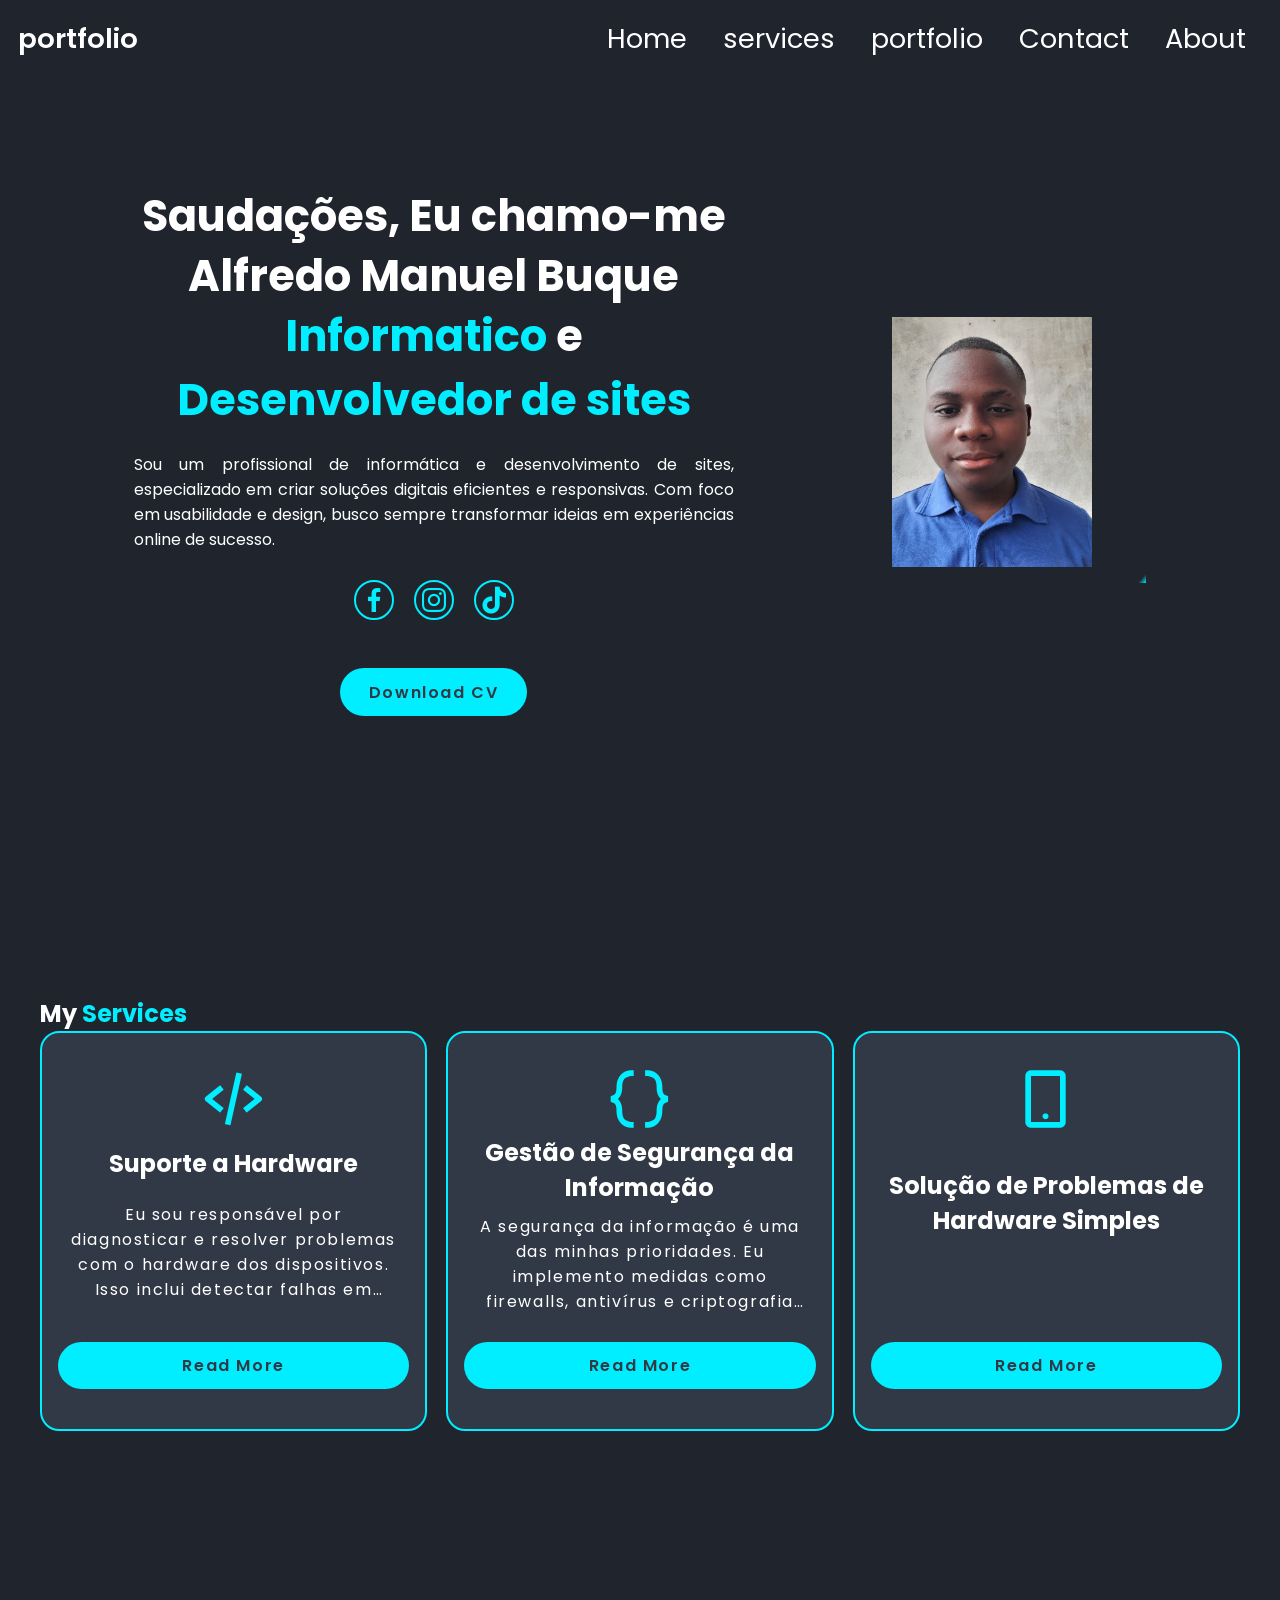
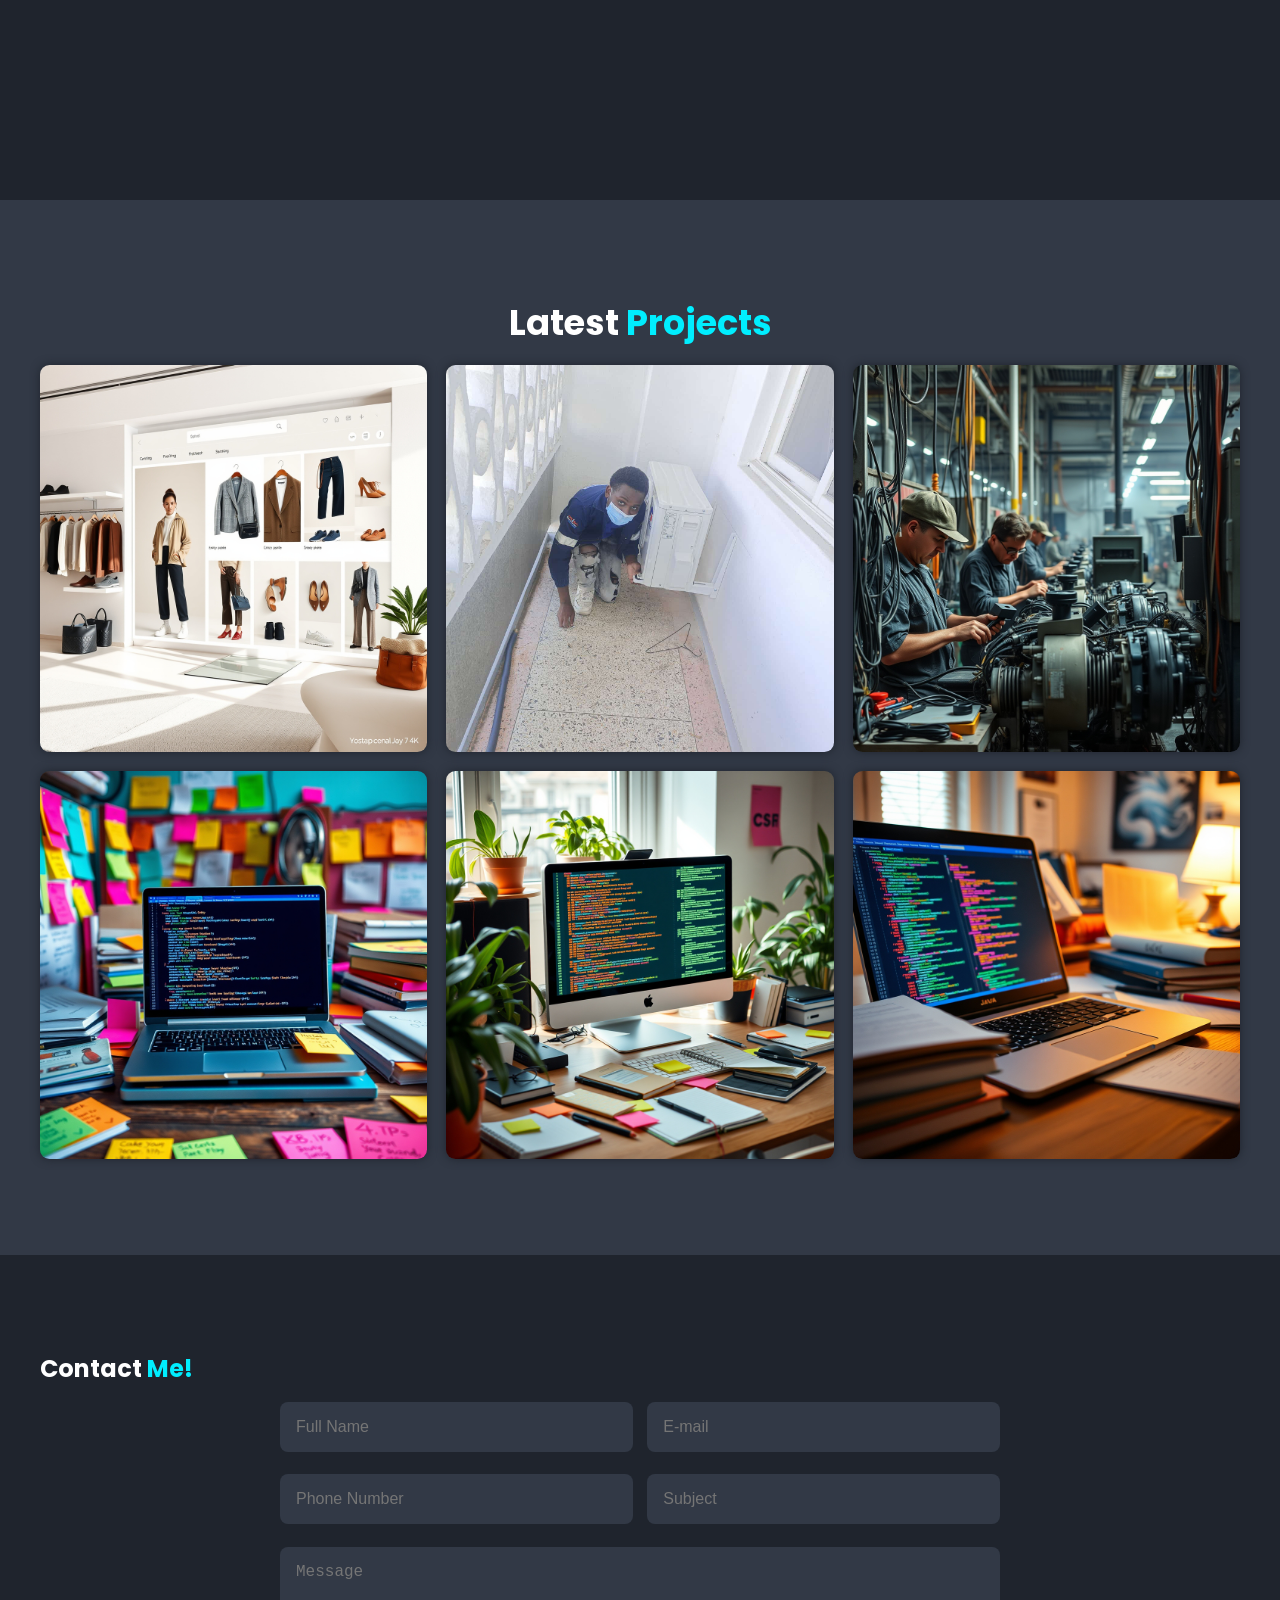
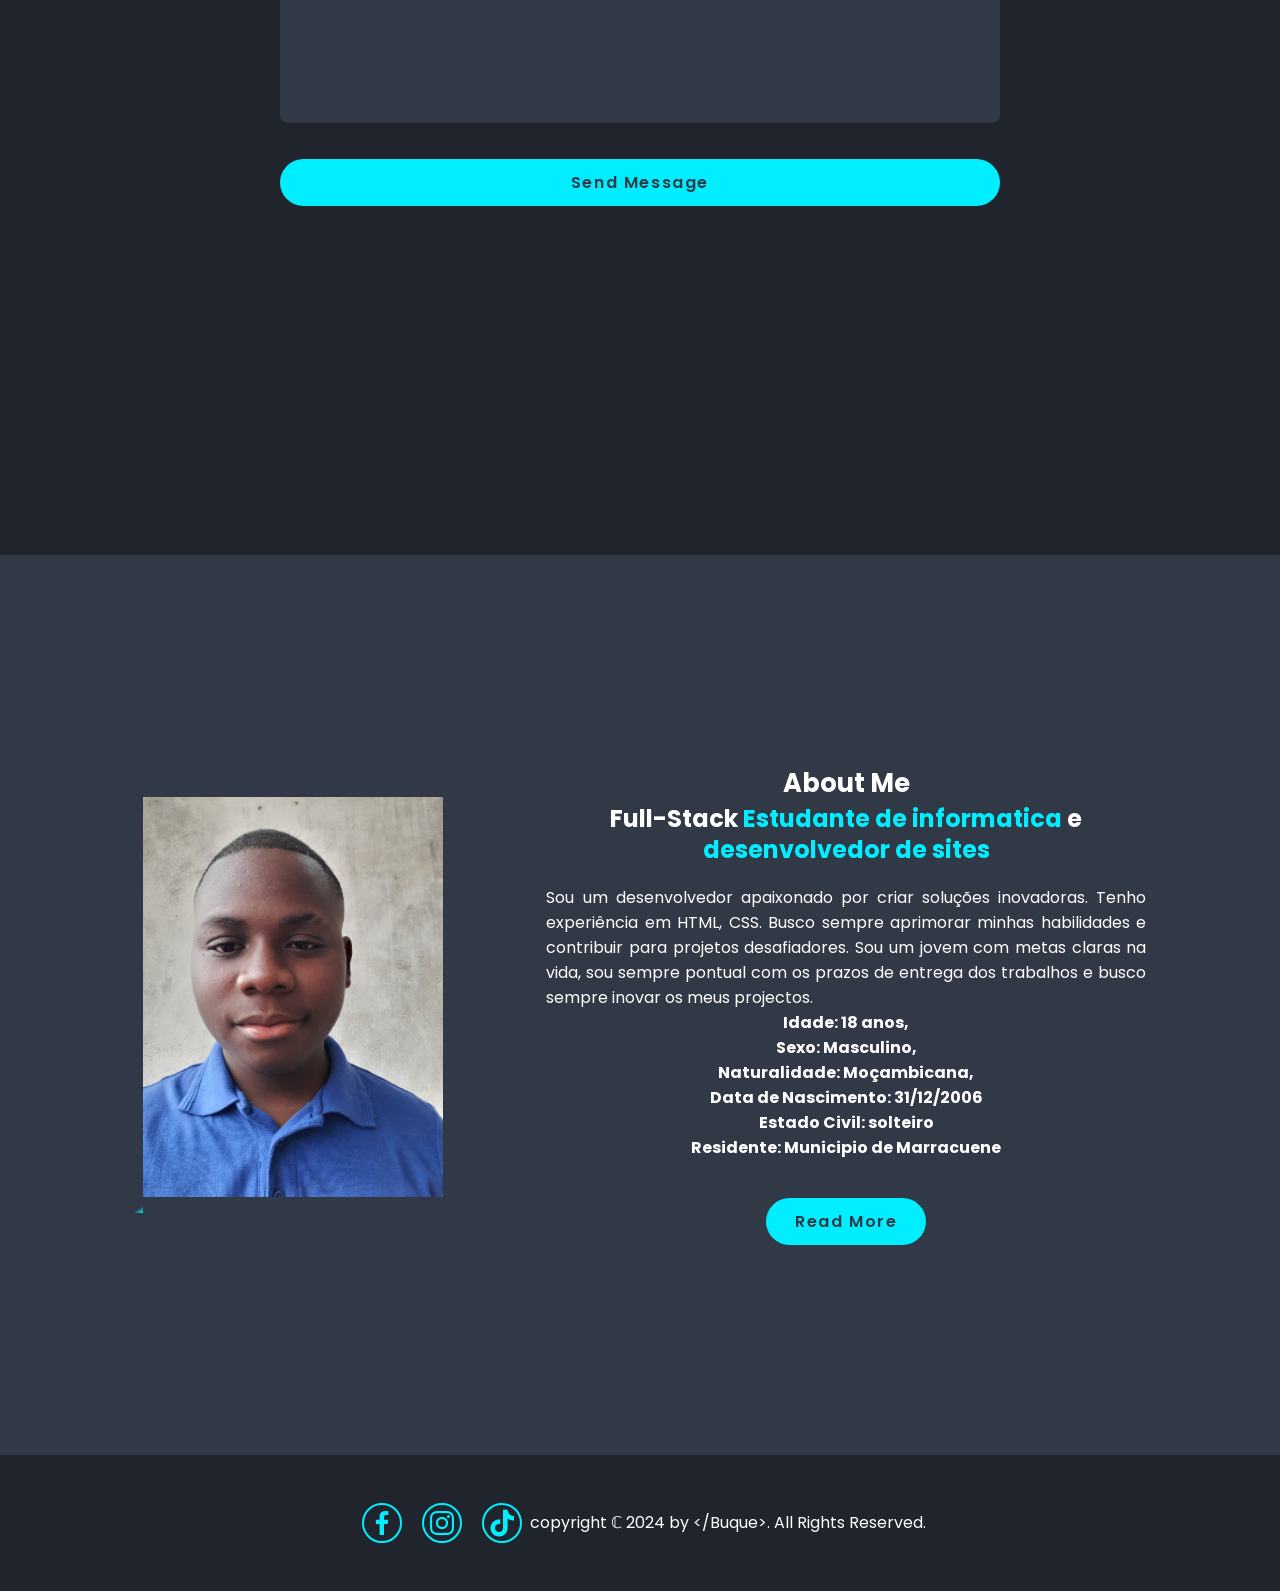
<file: index.html>
<!DOCTYPE html>
<html lang="en">
<head>
    <meta charset="UTF-8">
    <meta name="viewport" content="width=device-width, initial-scale=1.0">
    <title>portfolio do Enginheiro Alfredo Manuel Buque</title>
    <link rel="shortcut icon" href="#" type="image/x-icon">
    <!--box icons -->
    <link href='https://unpkg.com/boxicons@2.1.4/css/boxicons.min.css' rel='stylesheet'>
    <!--custom css
    -->
    <link rel="stylesheet" href="css/style.css">
</head>

<body>
    <header>
        <a href="#" class="logo">portfolio</a>
        
        <div class="nav">
          <a href="#home">Home</a>
          <a href="#services">services</a>
          <a href="#portfolio">portfolio</a>
          <a href="#contact">Contact</a>
          <a href="#about">About</a>
        </div>

        <div class="nav-responsive">
            <a href="#home">Home</a>
            <a href="#services">services</a>
            <a href="#portfolio">portfolio</a>
            <a href="#contact">Contact</a>
            <a href="#about">About</a>
          </div>
        
        <div class="menu-hamburguer">
            <div class="bar1"></div>
            <div class="bar2"></div>
            <div class="bar3"></div>

        </div>
    </header>
          <!-- home section -->
          <section class="home" id="home">
        <div class="home-content">
            <h3>Saudações, Eu chamo-me</h3>
            <h1>Alfredo Manuel Buque</h1>
            <h3> <span> Informatico</span> e <span> Desenvolvedor de sites</span> </h3>

            <p>
                Sou um profissional de informática e desenvolvimento de sites, especializado em criar soluções digitais eficientes e responsivas. Com foco em usabilidade e design, busco sempre transformar ideias em experiências online de sucesso.
            </p>

            <div class="social-media">
                <a href="https://www.facebook.com/eng.alfredo.buque"><i class='bx bxl-facebook'></i></a>
                <a href="https://www.instagram.com/fred.buque/profilecard/?igsh=MTF1cjlnM3J0djdwdA=="><i class='bx bxl-instagram'></i></i></a>
                <a href="https://www.tiktok.com/@fred.buque7?_t=8s83TVcKw6A&_r=1"></i><i class='bx bxl-tiktok'></i></a>
            </div>

            <div>
                
                <a href="portfolio/Minimalist Professional CV Resume_20240411_113537_0000.pdf" class="btn">Download CV</a>
            </div>
        </div>

        <div class="home-img">
            <img src="20230816_165242.jpg" alt="profile picture">
        </div>
        </section>
    
          <!-- /home section -->

<!-- service section -->
<section class="services" id="services">
    <h2>My <span>Services</span> </h2>

    <div class="services-container">
        <div class="services-box">
            <i class='bx bx-code-alt'></i>
            <h3>Suporte a Hardware</h3>

            <p>
                Eu sou responsável por diagnosticar e resolver problemas com o hardware dos dispositivos. Isso inclui detectar falhas em componentes físicos como discos rígidos, memória RAM e placas-mãe, além de realizar reparos ou substituições de peças para garantir que os equipamentos funcionem corretamente.
            </p>
            <a href="#" class="btn">Read More</a>
        </div>

        <div class="services-box">
            <i class='bx bx-code-curly' ></i>
            <h3>Gestão de Segurança da Informação</h3>

            <p>
                A segurança da informação é uma das minhas prioridades. Eu implemento medidas como firewalls, antivírus e criptografia para proteger dados sensíveis e garantir que as redes e sistemas sejam seguros contra ameaças externas e internas. Isso ajuda a manter a integridade e confidencialidade das informações.
            </p>
            <a href="#" class="btn">Read More</a>
        </div>

        <div class="services-box">
            <i class='bx bx-mobile-alt'></i>
            <h3> Solução de Problemas de Hardware Simples</h3>

            <p>
                
            </p>
            <a href="#" class="btn">Read More</a>
        </div>
    </div>
</section>
<!-- /service section -->

<!--portfolio section-->
<section class="portfolio" id="portfolio">
    <h2>Latest <span>Projects</span></h2>

    <div class="portfolio-container">
        <div class="portfolio-box">
            <img src="profile.png/LuzIAImage-20241126-0000.jpg" alt="">
            
        <div class="portfolio-layer">
            <h4>Sites</h4>

            <p>
                No modulo de SCAPT, foi nos dada uma tarefa para fazer um exemplar de um site sobre um tema especifico. O meu site foi sobre uma loja online de vendas de roupas e Calçados.


            </p>

            <a href="#">
                <i class='bx bx-link-external'></i>
            </a>
        </div>
        </div>

        <div class="portfolio-box">
            <img src="profile.png/b8427bf7227649f8bbddf942f9bf5450.jpg" alt="">
            
        <div class="portfolio-layer">
            <h4>Electricidade de Refrigeração</h4>

            <p>
                Eu ja trabalhei na empresa do meu irmão, que é especializada em refrigeração, e realmente gostei muito. A experiência foi muito positiva, tanto pelo ambiente de trabalho agradável quanto pelos desafios que me permitiram aprender e crescer profissionalmente. Estou bastante satisfeito com a oportunidade de ter feito parte da equipe e contribuir para o sucesso da empresa.
            </p>

            <a href="#"><i class='bx bx-link-external'></i></a>
        </div>
        </div>

        <div class="portfolio-box">
            <img src="profile.png/LuzIAImage-20241126-0001.jpg" alt="">
            
        <div class="portfolio-layer">
            <h4>Electricidade Industrial</h4>

            <p>
                Trabalhei tambem na empresa do meu tio, que é especializada em eletricidade industrial, e gostei bastante da experiência. Tive a oportunidade de aprender e crescer, enfrentando desafios que me motivaram. O ambiente é era agradável, e estou grato por poder ter feito parte desse projeto e contribuir para o sucesso da empresa.
            </p>

            <a href="#"><i class='bx bx-link-external'></i></a>
        </div>
        </div>

        <div class="portfolio-box">
            <img src="profile.png/LuzIAImage-20241126-0002.jpg" alt="">
            
        <div class="portfolio-layer">
            <h4>programação em HTML</h4>

            <p>
                Aprendi HTML durante o ensino médio, quando decidi criar meu próprio site. Comecei com tutoriais gratuitos online e vídeos no YouTube, onde aprendi o básico sobre tags, estrutura de páginas e formatação de conteúdo. Com o tempo, pratiquei criando minhas próprias páginas e participei de fóruns para tirar dúvidas e compartilhar o que estava aprendendo, o que me motivou a aprofundar meus conhecimentos em desenvolvimento web.
            </p>

            <a href="#"><i class='bx bx-link-external'></i></a>
        </div>
        </div>

        <div class="portfolio-box">
            <img src="profile.png/LuzIAImage-20241126-0003.jpg" alt="">
            
        <div class="portfolio-layer">
            <h4>programação em css</h4>

            <p>
                Aprendi CSS depois de entender o básico de HTML. Comecei a estudar CSS por meio de tutoriais online e cursos gratuitos, onde aprendi a estilizar páginas, como alterar cores, fontes, e layout. Testei os conceitos criando e modificando designs em projetos próprios.
            </p>

            <a href="#"><i class='bx bx-link-external'></i></a>
        </div>
        </div>

        <div class="portfolio-box">
            <img src="profile.png/LuzIAImage-20241126-0004.jpg" alt="">
            
        <div class="portfolio-layer">
            <h4>programação em java</h4>

            <p>
            Eu estava aprendendo java e gostava da sua portabilidade.Tive dificuldades com frameworks como Spring,tratamento de exceções e programação funcional(streams e lambadas).fiquei animado para melhorar!
            </p>

            <a href="#"><i class='bx bx-link-external'></i></a>
        </div>
        </div>

    
    </div>
</section>
<!-- /portfolio section-->

<!-- contact section -->
<section class="contact" id="contact">
    <h2>Contact <span>Me!</span></h2>
    


    <form action="https://api.staticforms.xyz/submit">
        <div class="input-box">
            <input type="text" placeholder="Full Name">
            <input type="email" placeholder="E-mail">
        </div>

        <div class="input-box">
            <input type="number" placeholder="Phone Number">
            <input type="text" placeholder="Subject">
        </div>

        <textarea cols="30" rows="8" placeholder="Message"></textarea>

        <a href="#" class="btn">Send Message</a>
        <input type="hidden" name="accessKey" value="237af532-30a7-4793-b901-95ccd4601aac">
        <input type="hidden" name="redirectTo" value="file:///C:/Users/1234/Documents/New%20folder/Obrigado.html">
    </form>
</section>

<!-- / contact section -->

<!-- about section -->
<section class="about" id="about">
    <div class="about-img">
        <img src="20230816_165242.jpg" alt="About me">
    </div>

    <div class="about-content">
        <h3>About Me</h3>
        <h1>Full-Stack <span>Estudante de informatica</span> e <span>desenvolvedor de sites</span></h1>
        <p>Sou um desenvolvedor apaixonado por criar soluções inovadoras. Tenho experiência em HTML, CSS. Busco sempre aprimorar minhas habilidades e contribuir para projetos desafiadores.
            Sou um jovem com metas claras na vida, sou sempre pontual com os prazos de entrega dos trabalhos e busco sempre inovar os meus projectos.

           <h4> Idade: 18 anos,</h4>
           <h4>Sexo: Masculino,</h4>
            <h4>Naturalidade: Moçambicana,</h4>
             <h4>Data de Nascimento: 31/12/2006</h4>
            <h4>Estado Civil: solteiro</h4>
            <h4>Residente: Municipio de Marracuene</h4>
                

            </p>

        <a href="#" class="btn"> Read More</a>
    </div>
</section>
<!-- /about section -->

<footer>
    <div class="social-media">
        <a href="https://www.facebook.com/eng.alfredo.buque"><i class='bx bxl-facebook'></i></a>
        <a href="https://www.instagram.com/fred.buque/profilecard/?igsh=MTF1cjlnM3J0djdwdA=="><i class='bx bxl-instagram'></i></i></a>
        <a href="https://www.tiktok.com/@fred.buque7?_t=8s83TVcKw6A&_r=1"></i><i class='bx bxl-tiktok'></i></a>
    </div>

    <p>copyright &Copf; 2024 by &lt;/Buque&gt;. All Rights Reserved.</p>
    
    
</footer>
</body>

<script src="js/script.js"></script>
</html>
</file>
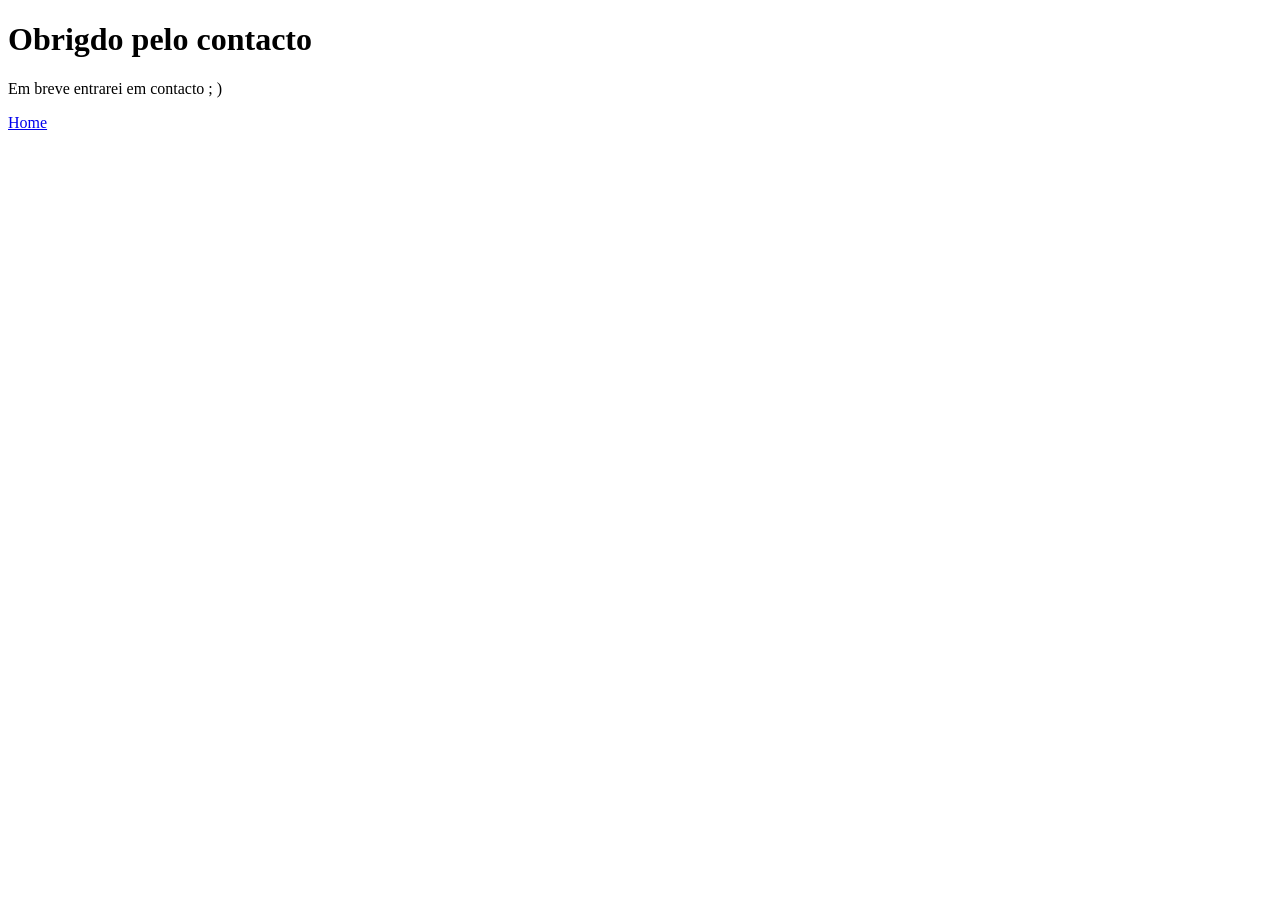
<file: profile.png/Obrigado.html>
<!DOCTYPE html>
<html lang="en">
<head>
    <meta charset="UTF-8">
    <meta name="viewport" content="width=device-width, initial-scale=1.0">
    <title>Document</title>
</head>
<body>
    <h1>Obrigdo pelo contacto</h1>
    <p>Em breve entrarei em contacto ; ) </p>
    <a href="index.html">Home</a>
</body>
</html>
</file>
<file: css/style.css>
/* imports the poppins font from google fonts */
@import url('https://fonts.googleapis.com/css2?family=Poppins:wght@300;400;500;600;700;800&display=swap');

:root{ 
    --main-color: #00eeff;
    --text-color:#ffffff;
    --bg-color-01:#1f242d;
--bg-color-02:#323946;
--color-00: #0000001;

/*Extra */
--color-01:#999999;
--color-02:#009539;
--color-03:#7950f2;
--color-04:#c00000;
--color-05:#232323;


}

*{
    margin: 0;
    padding: 0;
    box-sizing: border-box;
    text-decoration: none;
    border: none;
    outline: none;
    scroll-behavior: smooth;
}
html{
    font-family: 'poppins', sans-serif;
    font-size: 16px;   
}
body{
    background-color: var(--bg-color-01);
    color: var(--text-color)
}

header{
    position: fixed;
    top: 0;
    left: 0;
  width: 100%; 
  padding: 1.1rem;

    background-color: var(--bg-color-01color-01);
    display: flex;
    justify-content: space-between;
    align-items: center;
    z-index: 100;
}
.logo{
    font-size: 1.7rem;
    color: var(--text-color);
    font-weight: 600;
    cursor: default;
}

.nav-responsive{
    display: none;
    position: absolute;
    top: 100%;
    left:0;
    width: 100%;
    padding: 1rem;
    background-color: var(--bg-color-01);
}
.nav a, .nav-responsive a {
    font-size: 1.7rem;
    color: var(--text-color);
    padding: 0.5rem 1rem;
    transition: 0.4s;

    
    
}

.nav a:hover, .nav-responsive a:hover {
    color: var(--main-color);

}

section{
    min-height: 100vh;
    padding: 6rem 6rem 2rem;
}

span{
    color: var(--main-color);
}

.home, .about {
    display: flex;
    flex-direction: row;
    justify-content: space-evenly;
    align-items: center;
}

.home-img{
    border-right: solid 0.6rem var(--main-color);
    border-bottom: solid 0.6rem var(--main-color);
    border-image: linear-gradient(135deg, transparent 50%, var(--main-color))
}

.about-img{
    border-left: solid 0.6rem;
    border-bottom: solid 0.6rem;
    border-image: linear-gradient(135deg, transparent 50%, var(--main-color))
}

.home-img img{
width: 200px;
height: 250px;
}
.about-img img{
    width: 300px;
height: 400px;
}
.about{
    background-color: var(--bg-color-02);
}


.home-content, .about-content{
    width: 45%;
}

.home-content h1, .about-content h1{
    font-weight: 700;
    line-height: 1.3;
}
.home-content h3, .about-content h3{
    font-weight: 700;
    font-size: 1.6rem;
}


.home-content p, .about-content p {
    margin-top: 1.2rem;
    text-align: justify;
}

.service h2,
.portfolio h2,
.Contact h2 {
    font-size: 2.2rem;
    margin-bottom: 1rem;
    text-align: center;
}

.services-container{
    display: flex;
    flex-direction: row;
    justify-content: space-evenly;
}

.services-container .services-box {
padding: 2rem 1rem 2.5rem;
border-radius: 1.2rem;
text-align: center;
border: solid 0.15rem var(--bg-color-01);
background-color: var(--bg-color-02);
transition: 0.5s ease;
}

.services-box{
    display: flex;
    flex-direction: column;
    justify-content: space-between;
    min-height: 25rem;
    margin-bottom: 1rem;
}


.services-container .services-box{
    border-color: var(--main-color);
transition: scale(1.01);
}

.services-box i {
    font-size: 4.3rem;
    color: var(--main-color);
}

.services-box h3 {
    font-size: 1.5rem;
}

.services-box p{
    margin: 0.5rem;
    letter-spacing: 0.1rem;
    /* N lines ...*/
    display: -webkit-box;
    -webkit-line-clamp: 4;
    -webkit-box-orient: vertical;
    overflow: hidden;
    text-overflow: ellipsis;
}

.portfolio{
    background-color: var(--bg-color-02);
}

.portfolio-container{
    display: grid;
    gap: 1.2rem;
}

.portfolio-box{
    position: relative;
    border-radius: 0.6rem;
    box-shadow: 0 0 0.6rem var(--bg-color-01);
    overflow: hidden;
   display: flex;
}

.portfolio-box img{
    width: 100%;
    transition: 0.5s ease;
}

.portfolio-box img:hover{
    transform: scale(1.1);
}

.portfolio-box .portfolio-layer{
    position: absolute;
    bottom: 0;
    left: 0;
    width: 100%;
    height: 100%;
    background: linear-gradient(transparent,var(--main-color));
    display: flex;
    flex-direction: column;
    justify-content: center;
    align-items: center;
    text-align: center;
    padding: 0 4rem;
transform: translateY(30rem);
transition: 0.5s ease;
}

.portfolio-box:hover .portfolio-layer{
transform: translateY(0);
}

.portfolio-layer h4{
    font-size: 1.8rem;
}

.portfolio-layer p {
    margin: 0.2rem 0 0.5rem;
}




.portfolio-layer a {
    display: inline-flex;
    justify-content: center;
    align-items: center;
    width: 3rem;
    height: 3rem;
    background: var(--text-color);
    border-radius: 50%;

}

.portfolio-layer a i {
    font-size: 1.2rem;
    color: var(--bg-color-02)
}

form{
    max-width: 45rem;
    margin: 0.6rem auto;
    text-align: center;
    margin-bottom: 2rem;
    gap:10px;
display: flex;
flex-direction: column;

}

form .input-box {
    display: flex;
    justify-content: space-between;
    flex-wrap: wrap;

}
form.input-box{
    background-color: #1f242d;
} 

form .input-box input,
form textarea {
width: 100%;
padding: 1rem;
font-size: 1rem;
color: var(--text-color);
background-color: var(--bg-color-02);
border-radius: 0.5rem;
margin: 0.4rem 0;

}


form textarea{
    resize: none;
}

footer{
    display: flex;
    flex-direction: row;
    justify-content: center;
    align-items: center;
    padding: 1.2rem;
    background-color: var(--bg-color-01);
}

.social-media img {
    width: 3.5rem;
}

.social-media a {
    display: inline-flex;
    justify-content: center;
    align-items: center;
    width: 2.5rem;
    height: 2.5rem;
    background: transparent;
    border: solid 0.15rem var(--main-color);
    border-radius: 50%;
    font-size: 2rem;
    color: var(--main-color);
    margin: 1.8rem 0.5rem;
    transition: 0.5 ease;
}

.social-media a:hover{
    background-color: var(--main-color);
    color: var(--bg-color-02);
    box-shadow: 0 0 0.3rem var(--main-color);

}


/* ===== button ===== */
.btn {
     display: inline-block;
     padding: 0.7rem 1.8rem;
     background-color: var(--main-color);
     border-radius: 2rem;
     color: var(--bg-color-02);
     font-weight: 600;
     letter-spacing: 0.1rem;
     transition: 0.3s ease;
     margin-top: 1.2rem;
}

.btn:hover {
box-shadow: 0 0 0.3rem var(--main-color);
background-color: inherit;
color: var(--main-color);
cursor: pointer;
}
/* ===== button ===== */

/* ===== menu hamburguer */
.menu-hamburguer{
display: none; 
cursor: pointer;
}

.bar1, .bar2, .bar3{
    width: 2rem;
    height: 0.3rem;
    background-color: var(--text-color);
    margin: 0.4rem 0;
    transition: 0.3s ease;
}

.change .bar1 {
    transform: translate(0, 0.65rem) rotate(-45deg);

}

.change .bar2 {
    opacity: 0;

}

.change .bar3 {
    transform: translate(0, -0.65rem) rotate(45deg);

}


/* ===== menu hamburguer */


/* ===== media queries ===== */

/* Extra Small (xs): Smartphone (portrait) */
@media (min-width: 0px) {
.menu-hamburguer{
    display: block;
}

.nav{
    display: none;
}

.nav-responsive a {
    display: block;
    font-size: 1.2rem;
    margin: 0.5rem 0;
}

section {
    padding: 6rem 2.5rem;
}

.home, .about{
    flex-direction: column;
    gap: 1.2rem;
}

.home-img, .about-img{
    width: 88%;
    max-width: 80%;
}
.home-content, .about-content{
    width: 100%;
}

.home-content, div{
    text-align: center;
}

.home-content: h1,.about-content h1{
    font-size: 2.2rem;
    font-weight: 700;
    line-height: 1.3;
}

.services-container{
    flex-direction: column;
    align-items: center;
}

.services-box{
    width: 100%;
}



}

/* Small (sm): Smartphone (landscape) */
@media (min-width: 576px){
.home-img, .about-img{
    width: 65%;
    max-width: 65%;
}


.services-box{
    width: 70%;
}



}

/* Medium (md): Tablet */
@media (min-width: 768px){
.menu-hamburguer{
    display: none;
}

}
.nav{
    display: block;
}
.nav-responsive, .nav-responsive a {
display: none;
}


.home, .about{
    flex-direction: row;
    justify-content: space-evenly;
}

.home-img, .about-img{
    max-width: 35%;
}


.home-content, .about-content{
    width: 50%;
}


services-box{
    width: 60%;
    margin-bottom: 2rem;
}

.portfolio-container{
    grid-template-columns: auto auto;
}
form .input-box input{
    width: 49%;
}

/* Large (lg): Notebook */
@media (min-width: 992px){
    

    .services-container{
flex-direction: row;
gap: 1.2rem;

    }
    

}

/*Extra large (xl): Desktop */
@media (min-width: 1200px){
    .home-img, .about-img{
        max-width: 25%;
    }
    .home-content h1{
        font-size: 2.7rem;
    }

    .home-content h3{
        font-size: 2.7rem;
    }

    .portfolio-container{
        grid-template-columns: auto auto auto;
    }

}



/* ===== media queries ===== */
</file>
